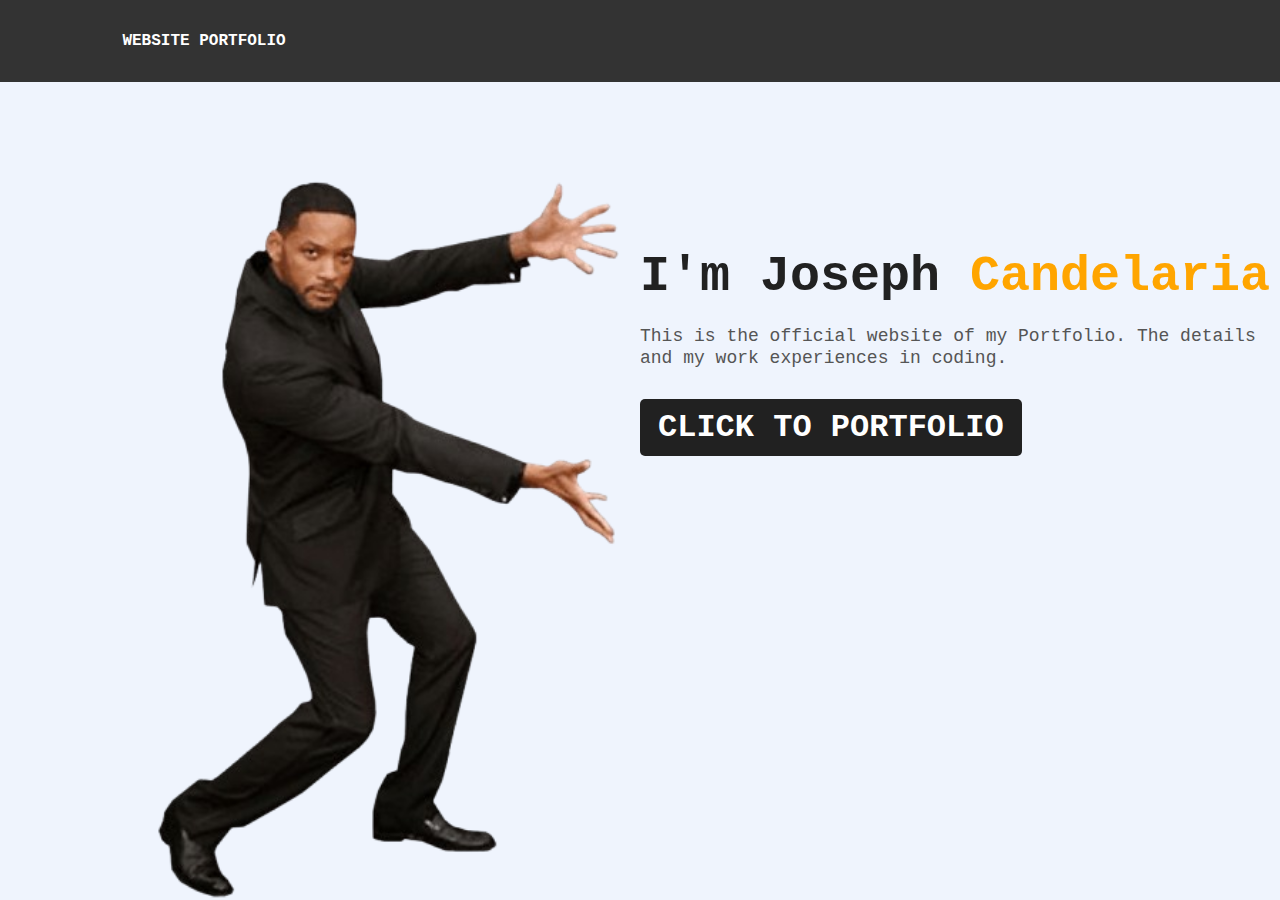
<file: index.html>
<!DOCTYPE html>
<html lang="en">
<head>
    <meta charset="UTF-8">
    <meta name="viewport" content="width=device-width, initial-scale=1.0">
    <title>Portfolio Website</title>
    <link rel="stylesheet" href="style.css">
</head>
<body>
    <div class="hero">
        <header>
            <nav>
                <div class="container">
                    <ul class="nav-links">
                        <li><a href="#">WEBSITE PORTFOLIO</a></li>
                    </ul>
                </div>
            </nav>
        </header>
    
        <div class="detel">
            <h1>I'm Joseph <span>Candelaria</span></h1>
            <p>This is the official website of my Portfolio. The details and my work experiences in coding.</p>
        <a href="portfolio.htm">CLICK TO PORTFOLIO</a>
        </div>
        <div class="images">
            <img src="images/will.png" alt="shape">
        </div>
    </div>
</body>
</html>
</file>
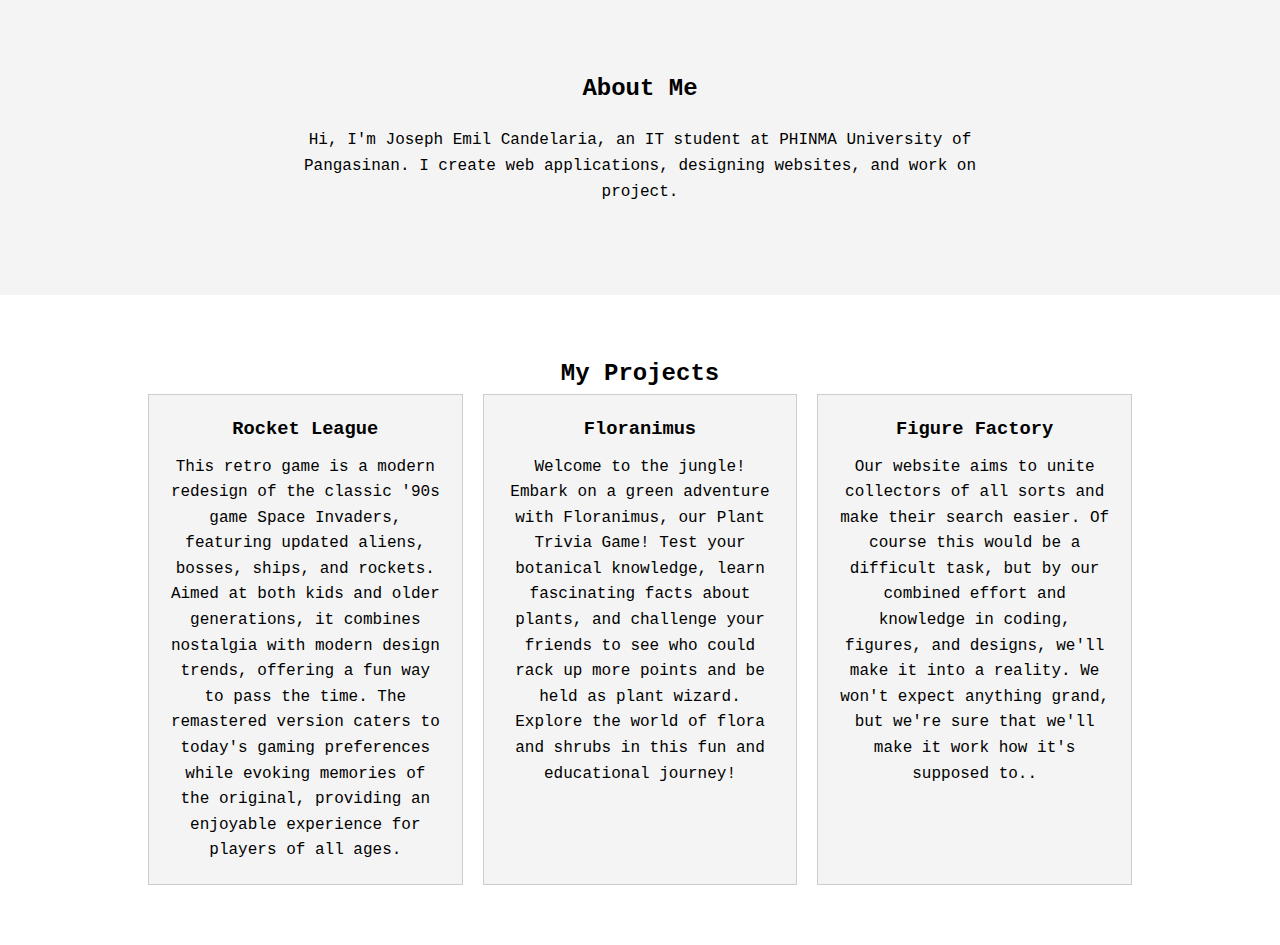
<file: portfolio.htm>
<!DOCTYPE html>
<html lang="en">
<head>
    <meta charset="UTF-8">
    <meta name="viewport" content="width=device-width, initial-scale=1.0">
    <title>Your Portfolio</title>
    <link rel="stylesheet" href="port.css">
</head>
<body>

    <section class="about" id="about">
        <div class="container">
            <h2>About Me</h2>
            <p>Hi, I'm Joseph Emil Candelaria, an IT student at PHINMA University of Pangasinan. I create web applications, designing websites, and work on project.</p>
        </div>
    </section>

    <section class="projects" id="projects">
        <div class="container">
            <h2>My Projects</h2>
            <div class="project-grid">
                <div class="project">
                    <h3>Rocket League</h3>
                    <p>This retro game is a modern redesign of the classic '90s game Space Invaders, featuring updated aliens, bosses, ships, and rockets. Aimed at both kids and older generations, it combines nostalgia with modern design trends, offering a fun way to pass the time. The remastered version caters to today's gaming preferences while evoking memories of the original, providing an enjoyable experience for players of all ages.</p>
                </div>
                <div class="project">
                    <h3>Floranimus</h3>
                    <p>Welcome to the jungle! Embark on a green adventure with Floranimus, our Plant Trivia Game! Test your botanical knowledge, learn fascinating facts about plants, and challenge your friends to see who could rack up more points and be held as plant wizard. Explore the world of flora and shrubs in this fun and educational journey!</p>
                </div>
                <div class="project">
                    <h3>Figure Factory</h3>
                    <p>Our website aims to unite collectors of all sorts and make their search easier. Of course this would be a difficult task, but by our combined effort and knowledge in coding, figures, and designs, we'll make it into a reality. We won't expect anything grand, but we're sure that we'll make it work how it's supposed to..</p>
                </div>
            </div>
        </div>
    </section>

</body>
</html>
</file>
<file: style.css>
*{
    margin: 0;
    padding: 0;
    font-family: 'Courier New', Courier, monospace;

}

.hero{
    position: relative;
    width: 100%;
    height: 100vh;
    background: #eff4fd;

}

header {
    background: #333;
    padding: 2px 0;
}

nav{
    display: flex;
    width: 84%;
    margin: auto;
    padding: 20px 0;
    align-items: center;
    justify-content: space-between;
}

nav ul li{
    display: inline-block;
    list-style: none;
    margin: 10px 20px;
}

nav ul li a{
    text-decoration: none;
    color: white;
    font-weight: bold;
    text-align: center;
}

.detel{
    margin-left: 50%;
    margin-top: 13%;
    font-size: large;
}

.detel h1{
    font-size: 50px;
    color: #212121;
    margin-bottom: 20px;
}

span{
    color: orange;
}

.detel p{
    color: #555;
    line-height: 22px;
}

.detel a{
    background: #212121;
    padding: 10px 18px;
    text-decoration: none;
    font-weight: bold;
    color: #fff;
    display: inline-block;
    margin: 30px 0;
    border-radius: 5px;
    font-size: xx-large;
}

.images{
    width: 45%;
    height: 80%;
    position: absolute;
    bottom: 0;
    left: 100px;
}

.images img{
    height: 100%;
    position: absolute;
    left: 50%;
    bottom: 0;
    transform: translateX(-50%);
    transition: bottom 1s, left 1s;
}

a:hover{
    color: chocolate;
}
</file>
<file: port.css>
/* General Styles */
* {
    margin: 0;
    padding: 0;
    box-sizing: border-box;
    font-family: 'Courier New', Courier, monospace;
}

body {
    line-height: 1.6;
}

.container {
    width: 80%;
    margin: 0 auto;
    padding: 20px;
}

/* About Section */
.about {
    background: #f4f4f4;
    padding: 50px 0;
    text-align: center;
}

.about p {
    max-width: 700px;
    margin: 20px auto;
}

/* Projects Section */
.projects {
    padding: 40px 0;
    text-align: center;
}

.project-grid {
    display: grid;
    grid-template-columns: repeat(3, 1fr);
    gap: 20px;
}

.project {
    background: #f4f4f4;
    padding: 20px;
    border: 1px solid #ccc;
}

.project:hover{
    box-shadow: 0 0 20px rgba(0, 0, 0, 0.2);
    transform: scale(1.05);
}

.project h3 {
    margin-bottom: 10px;
}
</file>
